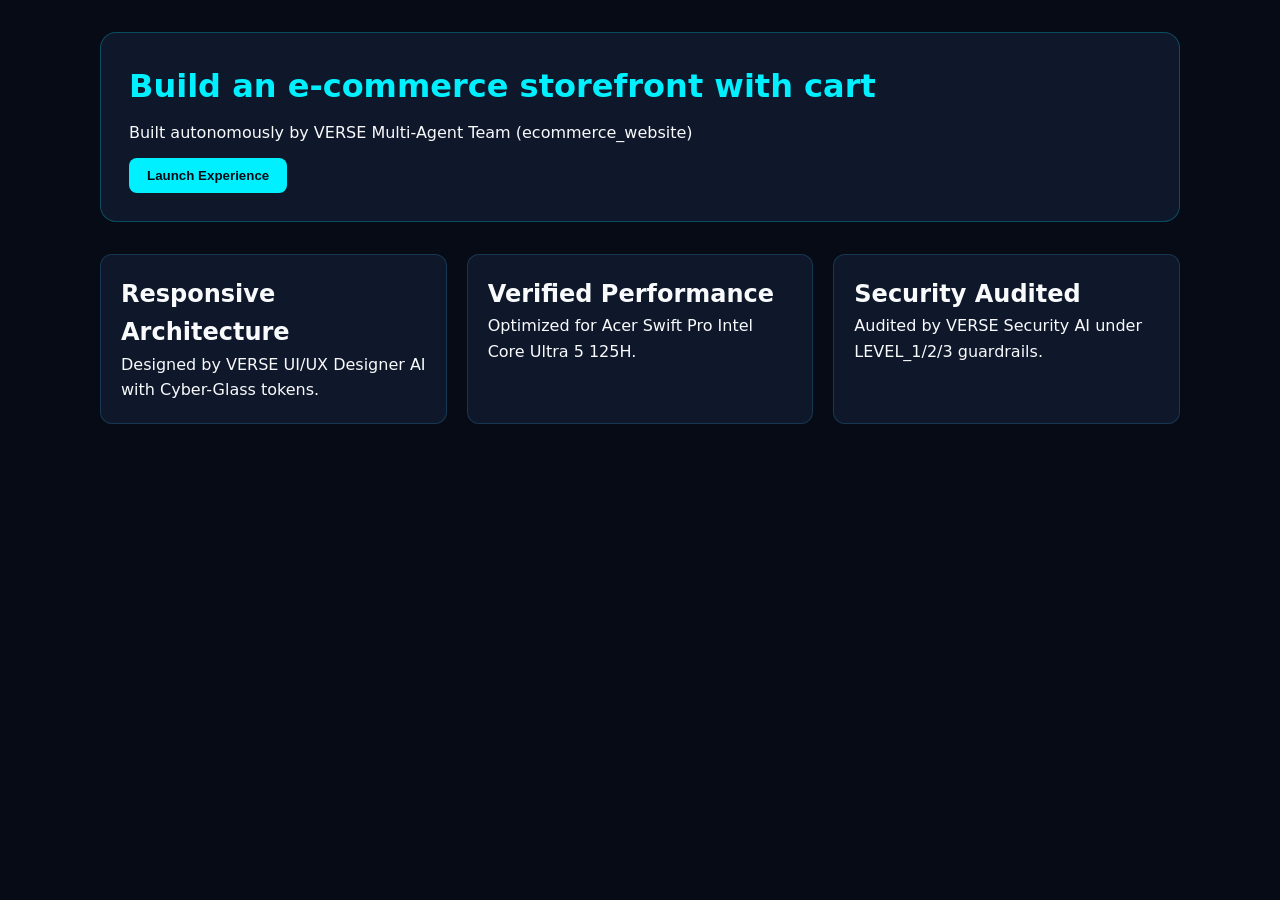
<file: workspace/projects/build_an_e_commerce_storefro/index.html>
<!DOCTYPE html>
<html lang="en">
<head>
  <meta charset="UTF-8" />
  <meta name="viewport" content="width=device-width, initial-scale=1.0" />
  <title>VERSE Generated Project — Build an e-commerce storefront with cart</title>
  <link rel="stylesheet" href="styles.css" />
</head>
<body>
  <header>
    <h1>Build an e-commerce storefront with cart</h1>
    <p id="status-banner">Built autonomously by VERSE Multi-Agent Team (ecommerce_website)</p>
    <button onclick="triggerAction('Interactive Launch')">Launch Experience</button>
  </header>
  <main class="grid">
    <section class="card">
      <h2>Responsive Architecture</h2>
      <p>Designed by VERSE UI/UX Designer AI with Cyber-Glass tokens.</p>
    </section>
    <section class="card">
      <h2>Verified Performance</h2>
      <p>Optimized for Acer Swift Pro Intel Core Ultra 5 125H.</p>
    </section>
    <section class="card">
      <h2>Security Audited</h2>
      <p>Audited by VERSE Security AI under LEVEL_1/2/3 guardrails.</p>
    </section>
  </main>
  <script src="app.js"></script>
</body>
</html>
</file>
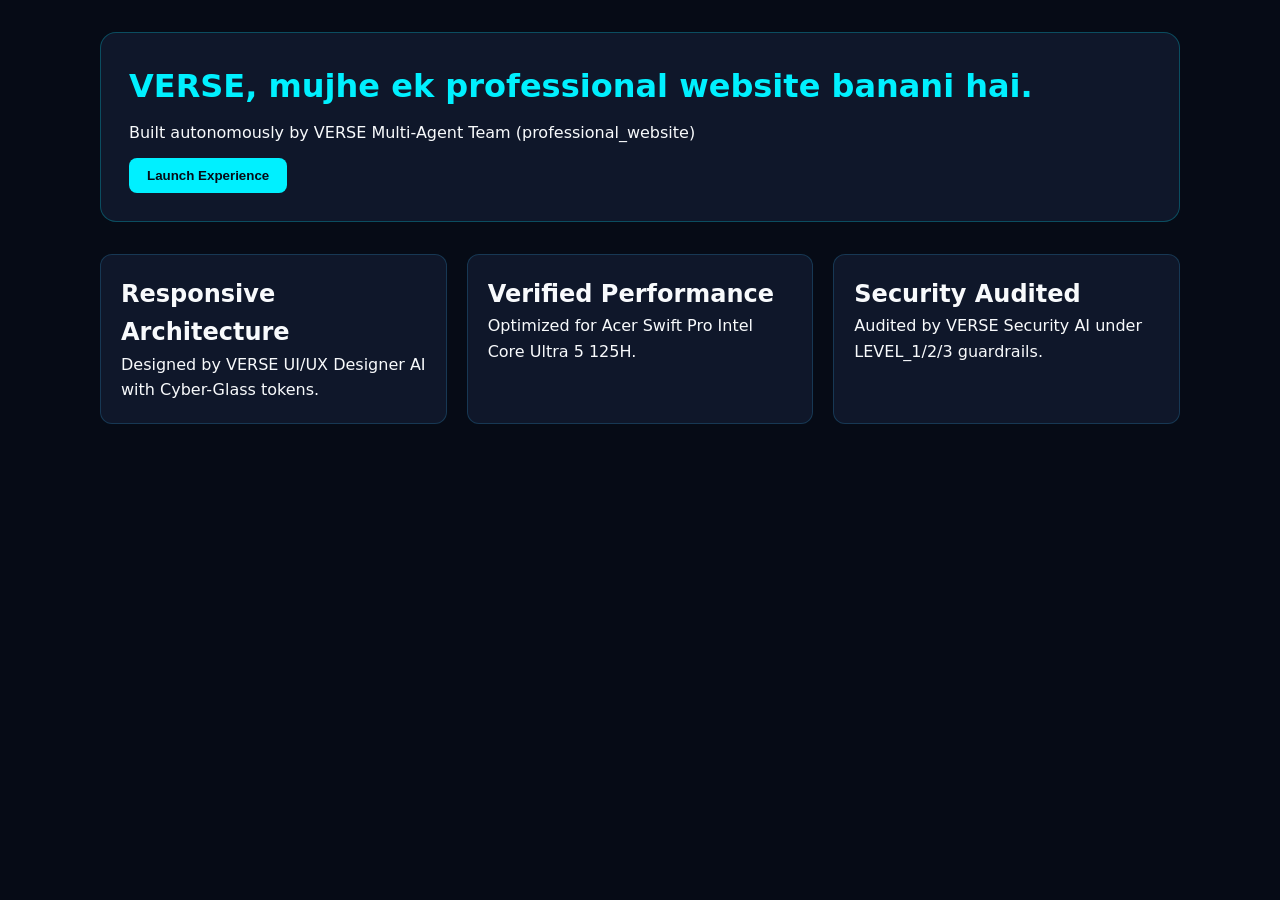
<file: workspace/projects/verse_mujhe_ek_professional/index.html>
<!DOCTYPE html>
<html lang="en">
<head>
  <meta charset="UTF-8" />
  <meta name="viewport" content="width=device-width, initial-scale=1.0" />
  <title>VERSE Generated Project — VERSE, mujhe ek professional website banani hai.</title>
  <link rel="stylesheet" href="styles.css" />
</head>
<body>
  <header>
    <h1>VERSE, mujhe ek professional website banani hai.</h1>
    <p id="status-banner">Built autonomously by VERSE Multi-Agent Team (professional_website)</p>
    <button onclick="triggerAction('Interactive Launch')">Launch Experience</button>
  </header>
  <main class="grid">
    <section class="card">
      <h2>Responsive Architecture</h2>
      <p>Designed by VERSE UI/UX Designer AI with Cyber-Glass tokens.</p>
    </section>
    <section class="card">
      <h2>Verified Performance</h2>
      <p>Optimized for Acer Swift Pro Intel Core Ultra 5 125H.</p>
    </section>
    <section class="card">
      <h2>Security Audited</h2>
      <p>Audited by VERSE Security AI under LEVEL_1/2/3 guardrails.</p>
    </section>
  </main>
  <script src="app.js"></script>
</body>
</html>
</file>
<file: workspace/projects/build_an_e_commerce_storefro/styles.css>
:root {
  --bg: #060b16;
  --surface: #0f172a;
  --accent: #00f0ff;
  --text: #f8fafc;
  --muted: #94a3b8;
}
* { box-sizing: border-box; margin: 0; padding: 0; }
body { font-family: 'Segoe UI', 'Inter', system-ui, sans-serif; background: var(--bg); color: var(--text); line-height: 1.6; padding: 32px; }
header { max-width: 1080px; margin: 0 auto 32px; padding: 28px; background: var(--surface); border: 1px solid rgba(0,240,255,0.25); border-radius: 16px; }
h1 { color: var(--accent); font-size: 2rem; margin-bottom: 8px; }
.grid { max-width: 1080px; margin: 0 auto; display: grid; grid-template-columns: repeat(auto-fit, minmax(280px, 1fr)); gap: 20px; }
.card { background: var(--surface); border: 1px solid rgba(56,189,248,0.2); border-radius: 12px; padding: 20px; }
button { background: var(--accent); color: #060b16; border: none; padding: 10px 18px; border-radius: 8px; font-weight: 700; cursor: pointer; margin-top: 12px; }
</file>
<file: workspace/projects/verse_mujhe_ek_professional/styles.css>
:root {
  --bg: #060b16;
  --surface: #0f172a;
  --accent: #00f0ff;
  --text: #f8fafc;
  --muted: #94a3b8;
}
* { box-sizing: border-box; margin: 0; padding: 0; }
body { font-family: 'Segoe UI', 'Inter', system-ui, sans-serif; background: var(--bg); color: var(--text); line-height: 1.6; padding: 32px; }
header { max-width: 1080px; margin: 0 auto 32px; padding: 28px; background: var(--surface); border: 1px solid rgba(0,240,255,0.25); border-radius: 16px; }
h1 { color: var(--accent); font-size: 2rem; margin-bottom: 8px; }
.grid { max-width: 1080px; margin: 0 auto; display: grid; grid-template-columns: repeat(auto-fit, minmax(280px, 1fr)); gap: 20px; }
.card { background: var(--surface); border: 1px solid rgba(56,189,248,0.2); border-radius: 12px; padding: 20px; }
button { background: var(--accent); color: #060b16; border: none; padding: 10px 18px; border-radius: 8px; font-weight: 700; cursor: pointer; margin-top: 12px; }
</file>
